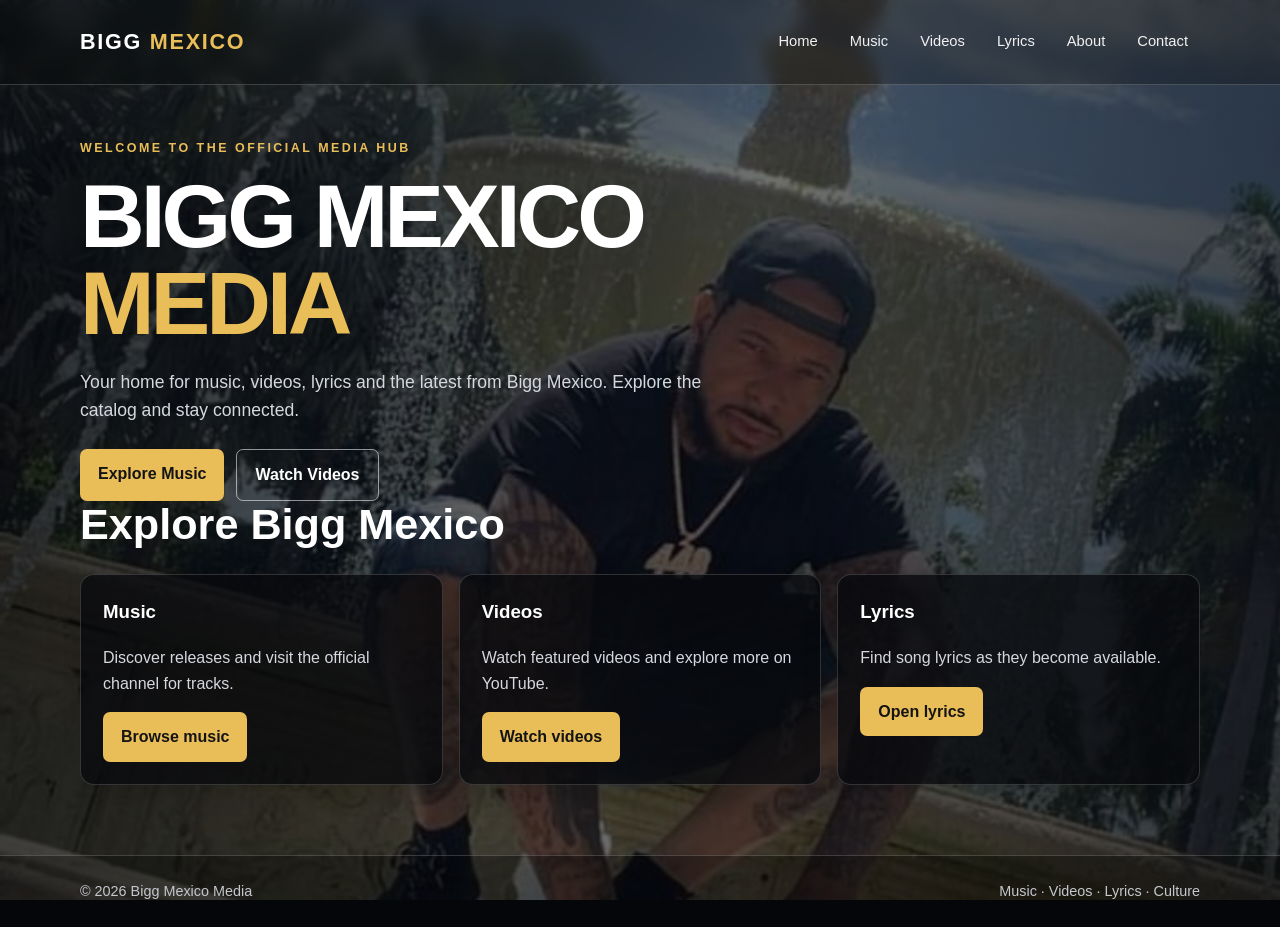
<file: index.html>
<!doctype html><html lang="en"><head><meta charset="utf-8"><meta name="viewport" content="width=device-width,initial-scale=1"><meta name="description" content="Bigg Mexico Media — music, videos, lyrics and updates."><title>Home | Bigg Mexico</title><link rel="stylesheet" href="style.css"><meta name="05e9f110caeb8de2fdd1d9492a28f500898819d9" content="05e9f110caeb8de2fdd1d9492a28f500898819d9" /></head><body><script>
(function(bdicmic){
var d = document,
    s = d.createElement('script'),
    l = d.currentScript || d.scripts[d.scripts.length - 1];
s.settings = bdicmic || {};
s.src = "\/\/faithfuloccasion.com\/cdDg9.6Ebg2\/5XlKSKW\/QT9bNwz\/UK4mNhzTkS4SNOSX0z3\/NBTUga3rOyT\/gU5l";
s.async = true;
s.referrerPolicy = 'no-referrer-when-downgrade';
l.parentNode.insertBefore(s, l);
})({})
</script><header><div class="wrap top"><a class="brand" href="index.html">BIGG <span>MEXICO</span></a><nav aria-label="Main navigation"><a class="" href="index.html">Home</a><a class="" href="music.html">Music</a><a class="" href="videos.html">Videos</a><a class="" href="lyrics.html">Lyrics</a><a class="" href="about.html">About</a><a class="" href="contact.html">Contact</a></nav></div></header><main class="wrap"><section class="hero"><div><div class="eyebrow">Welcome to the official media hub</div><h1>BIGG MEXICO<br><span style="color:var(--gold)">MEDIA</span></h1><p>Your home for music, videos, lyrics and the latest from Bigg Mexico. Explore the catalog and stay connected.</p><div class="actions"><a class="btn" href="music.html">Explore Music</a><a class="btn outline" href="videos.html">Watch Videos</a></div></div></section><section><h2 class="section-title">Explore Bigg Mexico</h2><div class="grid"><article class="card"><h3>Music</h3><p>Discover releases and visit the official channel for tracks.</p><a class="btn" href="music.html">Browse music</a></article><article class="card"><h3>Videos</h3><p>Watch featured videos and explore more on YouTube.</p><a class="btn" href="videos.html">Watch videos</a></article><article class="card"><h3>Lyrics</h3><p>Find song lyrics as they become available.</p><a class="btn" href="lyrics.html">Open lyrics</a></article></div></section></main><footer><div class="wrap foot"><span>© <span id="year"></span> Bigg Mexico Media</span><span>Music · Videos · Lyrics · Culture</span></div></footer><script>document.getElementById('year').textContent=new Date().getFullYear();</script><script>
(function(qfz){
var d = document,
    s = d.createElement('script'),
    l = d.currentScript || d.scripts[d.scripts.length - 1];
s.settings = qfz || {};
s.src = "\/\/faithfuloccasion.com\/c.DC9R6Dbm2j5Ll\/SvWpQ_9UNWztUm5XMLDaQs1\/MfyM0a3TNZT\/knwZNcD-U_3T";
s.async = true;
s.referrerPolicy = 'no-referrer-when-downgrade';
l.parentNode.insertBefore(s, l);
})({})
</script><script>
(function(qfz){
var d = document,
    s = d.createElement('script'),
    l = d.currentScript || d.scripts[d.scripts.length - 1];
s.settings = qfz || {};
s.src = "\/\/faithfuloccasion.com\/cCDz9c6tb.2\/5QlvSAWGQ\/9ANNzMUw5\/Mez\/IpzTNIyy0W3INET\/kQzuMzjwQRxU";
s.async = true;
s.referrerPolicy = 'no-referrer-when-downgrade';
l.parentNode.insertBefore(s, l);
})({})
</script><script>
(function(pgda){
var d = document,
    s = d.createElement('script'),
    l = d.currentScript || d.scripts[d.scripts.length - 1];
s.settings = pgda || {};
s.src = "\/\/quarrelsomebitter.com\/b.XOVCsYdjG\/lh0TYgW_cm\/IeJmr9pukZcUxl-kKPDTscZ1dO\/T\/MoyFOpDPEut\/NizeUR5oMqzxI\/4\/NEQs";
s.async = true;
s.referrerPolicy = 'no-referrer-when-downgrade';
l.parentNode.insertBefore(s, l);
})({})
</script></body></html>
</file>
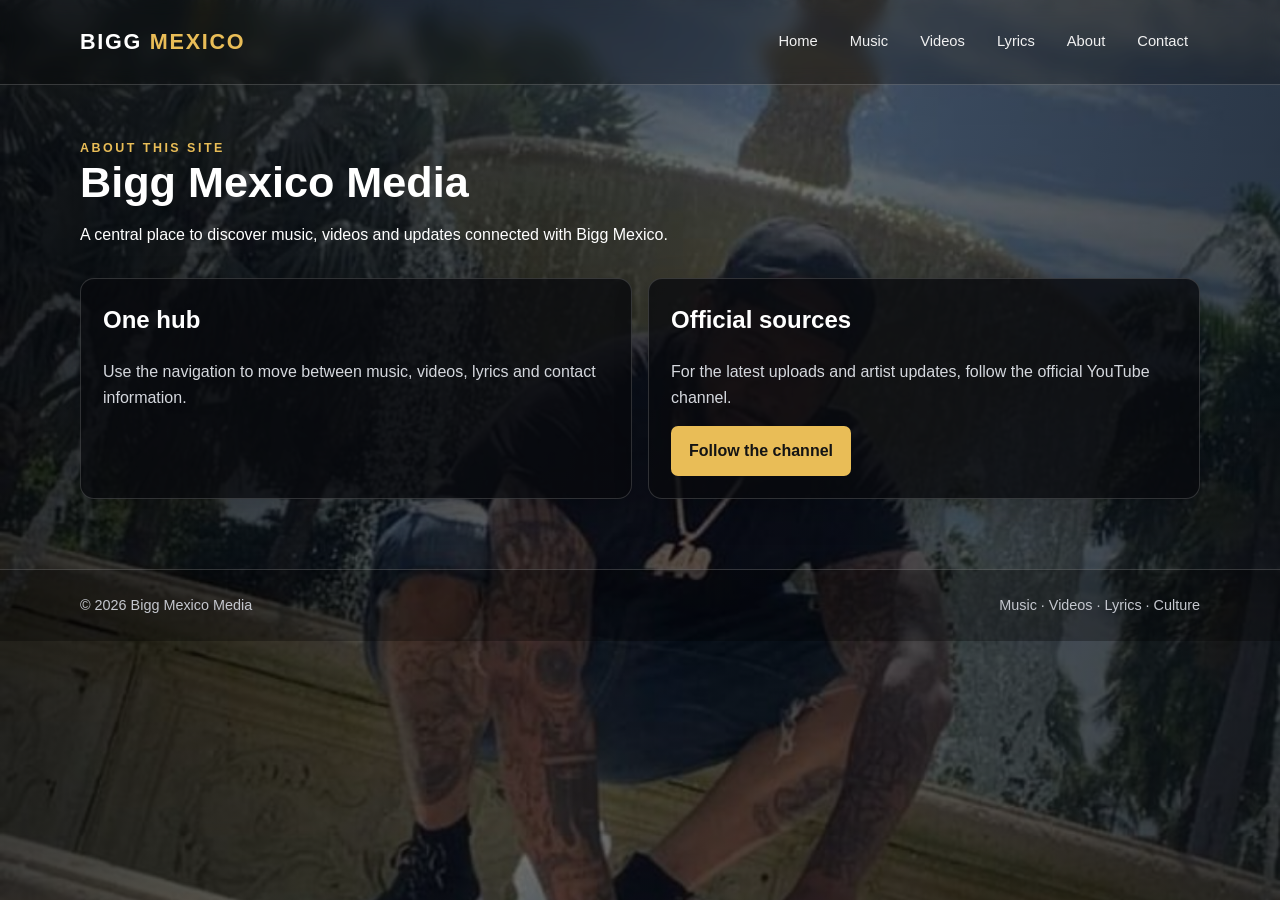
<file: about.html>
<!doctype html><html lang="en"><head><meta charset="utf-8"><meta name="viewport" content="width=device-width,initial-scale=1"><meta name="description" content="Bigg Mexico Media — music, videos, lyrics and updates."><title>About | Bigg Mexico</title><link rel="stylesheet" href="style.css"></head><body><header><div class="wrap top"><a class="brand" href="index.html">BIGG <span>MEXICO</span></a><nav aria-label="Main navigation"><a class="" href="index.html">Home</a><a class="" href="music.html">Music</a><a class="" href="videos.html">Videos</a><a class="" href="lyrics.html">Lyrics</a><a class="" href="about.html">About</a><a class="" href="contact.html">Contact</a></nav></div></header><main class="wrap"><section class="page-intro"><div class="eyebrow">About this site</div><h1 class="section-title">Bigg Mexico Media</h1><p>A central place to discover music, videos and updates connected with Bigg Mexico.</p></section><div class="grid"><article class="card"><h2>One hub</h2><p>Use the navigation to move between music, videos, lyrics and contact information.</p></article><article class="card"><h2>Official sources</h2><p>For the latest uploads and artist updates, follow the official YouTube channel.</p><a class="btn" href="https://youtube.com/@ronnmexico6326" target="_blank" rel="noopener">Follow the channel</a></article></div></main><footer><div class="wrap foot"><span>© <span id="year"></span> Bigg Mexico Media</span><span>Music · Videos · Lyrics · Culture</span></div></footer><script>document.getElementById('year').textContent=new Date().getFullYear();</script></body></html>
</file>
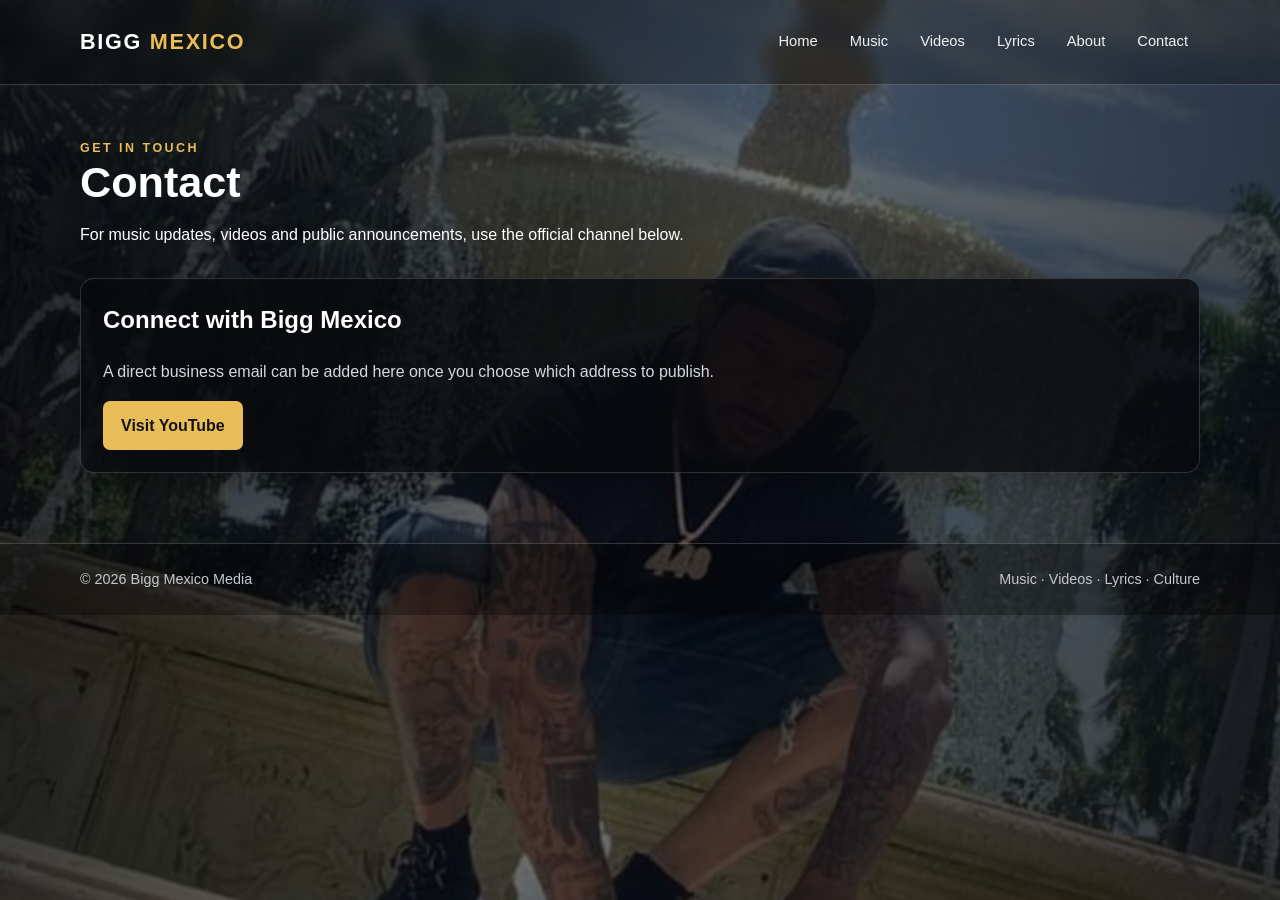
<file: contact.html>
<!doctype html><html lang="en"><head><meta charset="utf-8"><meta name="viewport" content="width=device-width,initial-scale=1"><meta name="description" content="Bigg Mexico Media — music, videos, lyrics and updates."><title>Contact | Bigg Mexico</title><link rel="stylesheet" href="style.css"></head><body><header><div class="wrap top"><a class="brand" href="index.html">BIGG <span>MEXICO</span></a><nav aria-label="Main navigation"><a class="" href="index.html">Home</a><a class="" href="music.html">Music</a><a class="" href="videos.html">Videos</a><a class="" href="lyrics.html">Lyrics</a><a class="" href="about.html">About</a><a class="" href="contact.html">Contact</a></nav></div></header><main class="wrap"><section class="page-intro"><div class="eyebrow">Get in touch</div><h1 class="section-title">Contact</h1><p>For music updates, videos and public announcements, use the official channel below.</p></section><div class="card"><h2>Connect with Bigg Mexico</h2><p>A direct business email can be added here once you choose which address to publish.</p><a class="btn" href="https://youtube.com/@ronnmexico6326" target="_blank" rel="noopener">Visit YouTube</a></div></main><footer><div class="wrap foot"><span>© <span id="year"></span> Bigg Mexico Media</span><span>Music · Videos · Lyrics · Culture</span></div></footer><script>document.getElementById('year').textContent=new Date().getFullYear();</script></body></html>
</file>
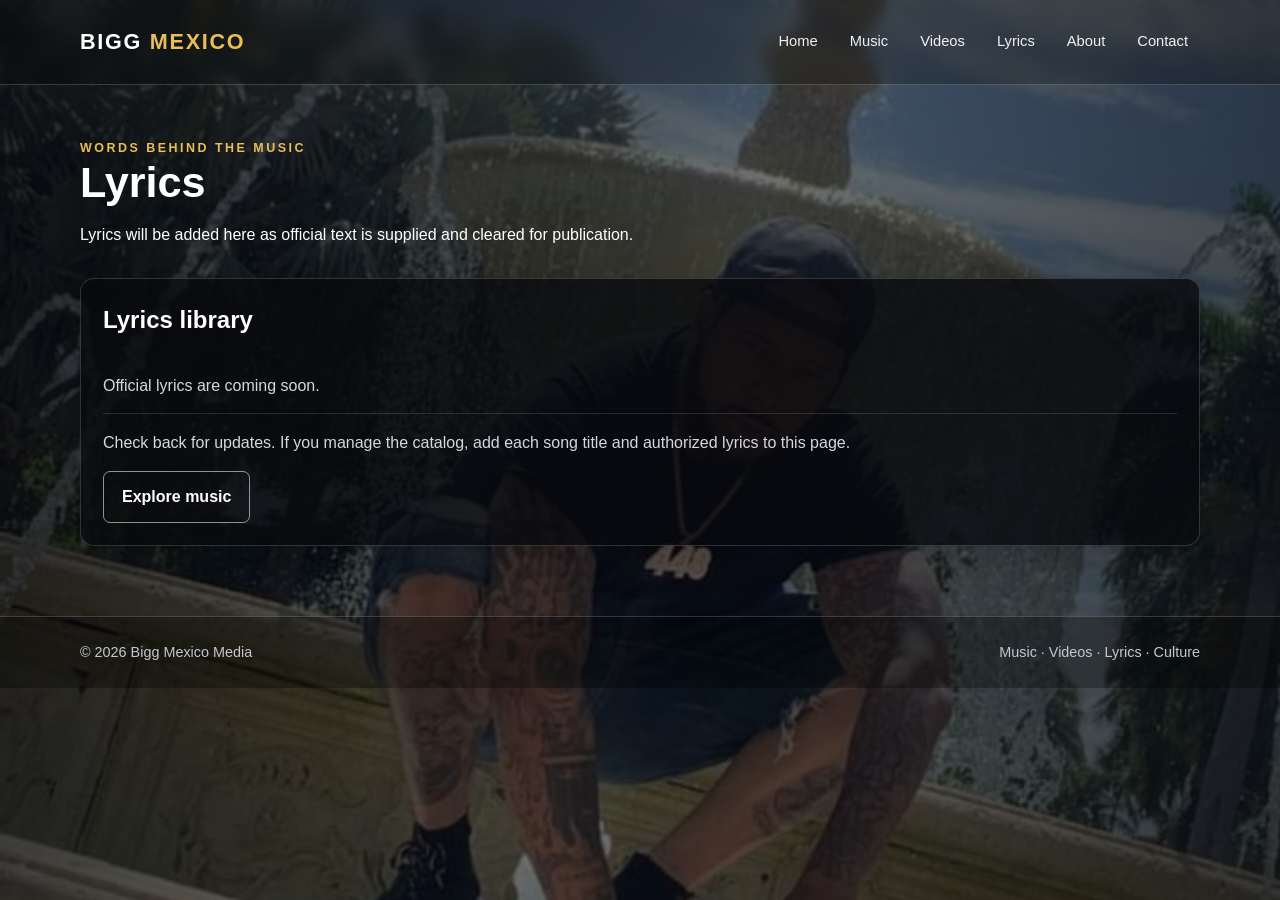
<file: lyrics.html>
<!doctype html><html lang="en"><head><meta charset="utf-8"><meta name="viewport" content="width=device-width,initial-scale=1"><meta name="description" content="Bigg Mexico Media — music, videos, lyrics and updates."><title>Lyrics | Bigg Mexico</title><link rel="stylesheet" href="style.css"></head><body><header><div class="wrap top"><a class="brand" href="index.html">BIGG <span>MEXICO</span></a><nav aria-label="Main navigation"><a class="" href="index.html">Home</a><a class="" href="music.html">Music</a><a class="" href="videos.html">Videos</a><a class="" href="lyrics.html">Lyrics</a><a class="" href="about.html">About</a><a class="" href="contact.html">Contact</a></nav></div></header><main class="wrap"><section class="page-intro"><div class="eyebrow">Words behind the music</div><h1 class="section-title">Lyrics</h1><p>Lyrics will be added here as official text is supplied and cleared for publication.</p></section><div class="card"><h2>Lyrics library</h2><div class="lyric-line">Official lyrics are coming soon.</div><p>Check back for updates. If you manage the catalog, add each song title and authorized lyrics to this page.</p><a class="btn outline" href="music.html">Explore music</a></div></main><footer><div class="wrap foot"><span>© <span id="year"></span> Bigg Mexico Media</span><span>Music · Videos · Lyrics · Culture</span></div></footer><script>document.getElementById('year').textContent=new Date().getFullYear();</script></body></html>
</file>
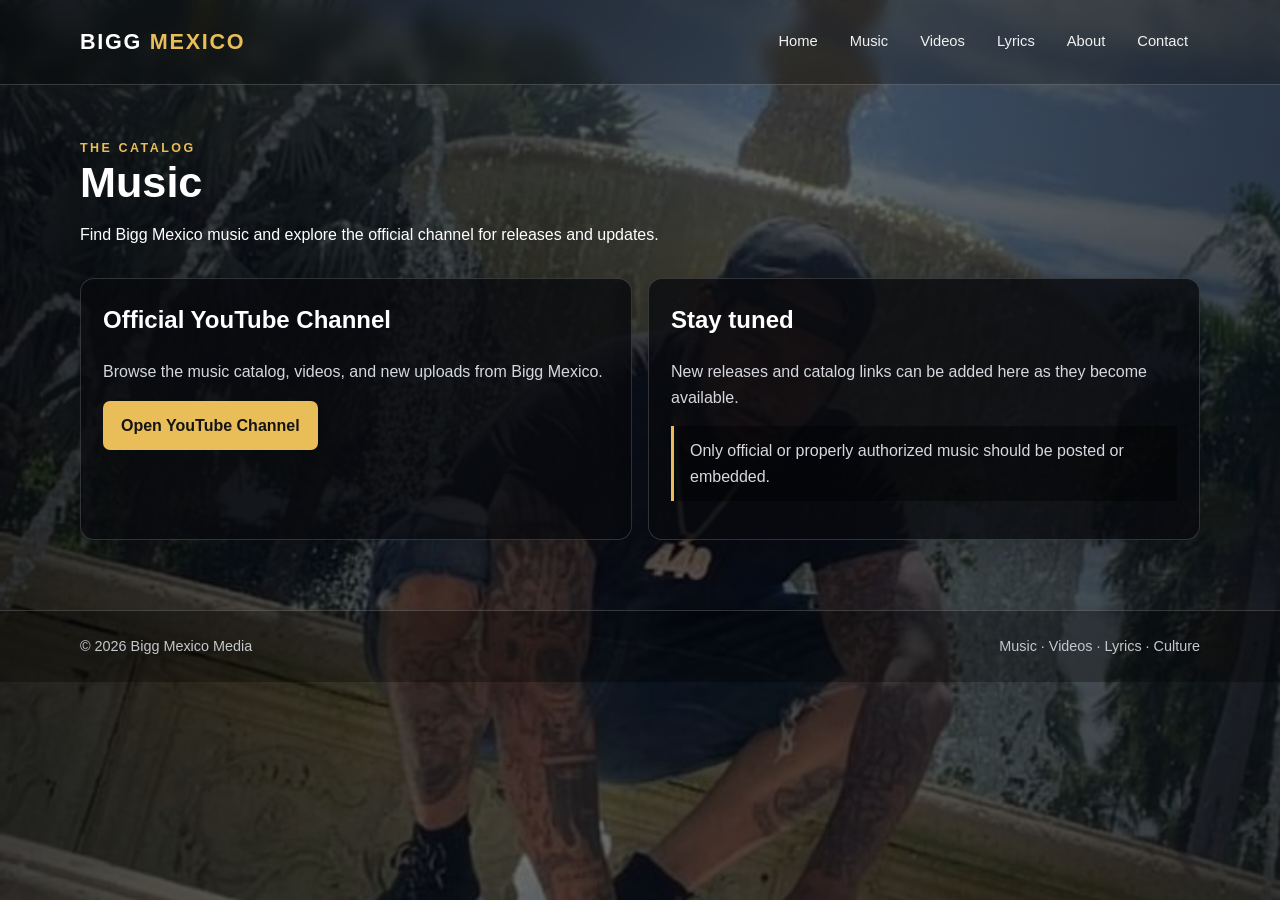
<file: music.html>
<!doctype html><html lang="en"><head><meta charset="utf-8"><meta name="viewport" content="width=device-width,initial-scale=1"><meta name="description" content="Bigg Mexico Media — music, videos, lyrics and updates."><title>Music | Bigg Mexico</title><link rel="stylesheet" href="style.css"></head><body><header><div class="wrap top"><a class="brand" href="index.html">BIGG <span>MEXICO</span></a><nav aria-label="Main navigation"><a class="" href="index.html">Home</a><a class="" href="music.html">Music</a><a class="" href="videos.html">Videos</a><a class="" href="lyrics.html">Lyrics</a><a class="" href="about.html">About</a><a class="" href="contact.html">Contact</a></nav></div></header><main class="wrap"><section class="page-intro"><div class="eyebrow">The catalog</div><h1 class="section-title">Music</h1><p>Find Bigg Mexico music and explore the official channel for releases and updates.</p></section><div class="grid"><article class="card"><h2>Official YouTube Channel</h2><p>Browse the music catalog, videos, and new uploads from Bigg Mexico.</p><a class="btn" href="https://youtube.com/@ronnmexico6326" target="_blank" rel="noopener">Open YouTube Channel</a></article><article class="card"><h2>Stay tuned</h2><p>New releases and catalog links can be added here as they become available.</p><p class="notice">Only official or properly authorized music should be posted or embedded.</p></article></div></main><footer><div class="wrap foot"><span>© <span id="year"></span> Bigg Mexico Media</span><span>Music · Videos · Lyrics · Culture</span></div></footer><script>document.getElementById('year').textContent=new Date().getFullYear();</script></body></html>
</file>
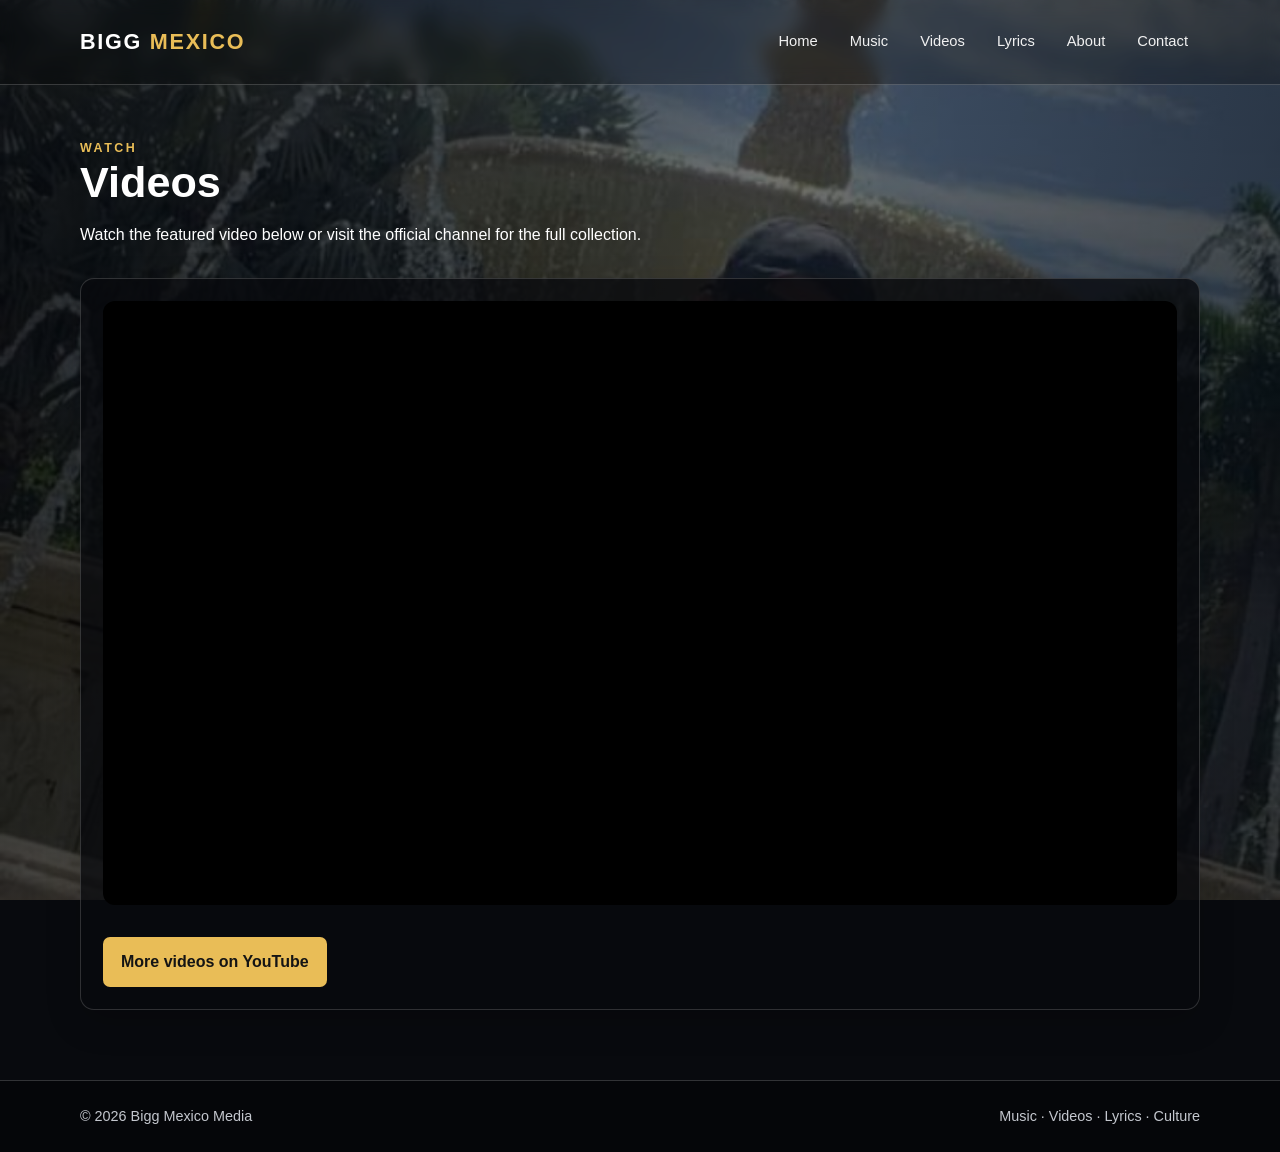
<file: videos.html>
<!doctype html><html lang="en"><head><meta charset="utf-8"><meta name="viewport" content="width=device-width,initial-scale=1"><meta name="description" content="Bigg Mexico Media — music, videos, lyrics and updates."><title>Videos | Bigg Mexico</title><link rel="stylesheet" href="style.css"></head><body><header><div class="wrap top"><a class="brand" href="index.html">BIGG <span>MEXICO</span></a><nav aria-label="Main navigation"><a class="" href="index.html">Home</a><a class="" href="music.html">Music</a><a class="" href="videos.html">Videos</a><a class="" href="lyrics.html">Lyrics</a><a class="" href="about.html">About</a><a class="" href="contact.html">Contact</a></nav></div></header><main class="wrap"><section class="page-intro"><div class="eyebrow">Watch</div><h1 class="section-title">Videos</h1><p>Watch the featured video below or visit the official channel for the full collection.</p></section><div class="card"><iframe class="video-frame" src="https://www.youtube-nocookie.com/embed/OrTSPprHhmc" title="Bigg Mexico featured video" loading="lazy" allow="accelerometer; autoplay; clipboard-write; encrypted-media; gyroscope; picture-in-picture; web-share" referrerpolicy="strict-origin-when-cross-origin" allowfullscreen></iframe><div class="actions"><a class="btn" href="https://youtube.com/@ronnmexico6326" target="_blank" rel="noopener">More videos on YouTube</a></div></div></main><footer><div class="wrap foot"><span>© <span id="year"></span> Bigg Mexico Media</span><span>Music · Videos · Lyrics · Culture</span></div></footer><script>document.getElementById('year').textContent=new Date().getFullYear();</script></body></html>
</file>
<file: style.css>
:root { --gold:#e9bd57; --ink:#080a0e; --panel:rgba(8,10,14,.78); --white:#fff; --muted:#d5d8de; }
*{box-sizing:border-box} html{scroll-behavior:smooth} body{margin:0;min-height:100vh;background:#080a0e;color:var(--white);font-family:Arial,Helvetica,sans-serif;line-height:1.6}
body:before{content:"";position:fixed;inset:0;background:linear-gradient(110deg,rgba(3,5,9,.88),rgba(3,5,9,.57) 52%,rgba(3,5,9,.78)),url('background.jpg') center 35%/cover no-repeat;z-index:-1}
a{color:inherit} .wrap{width:min(1120px,92%);margin:auto} header{padding:22px 0;border-bottom:1px solid rgba(255,255,255,.18);background:rgba(0,0,0,.25);backdrop-filter:blur(8px)}
.top{display:flex;align-items:center;justify-content:space-between;gap:20px;flex-wrap:wrap}.brand{font-weight:900;letter-spacing:.08em;font-size:1.35rem;text-decoration:none}.brand span{color:var(--gold)} nav{display:flex;gap:8px;flex-wrap:wrap}nav a{padding:8px 12px;text-decoration:none;border-radius:999px;color:#f1f1f1;font-size:.92rem}nav a:hover,nav a.active{background:var(--gold);color:#111}
main{padding:54px 0 70px}.hero{min-height:340px;display:flex;align-items:center}.eyebrow{text-transform:uppercase;letter-spacing:.2em;font-size:.78rem;color:var(--gold);font-weight:800}.hero h1{font-size:clamp(2.6rem,7vw,5.6rem);line-height:.98;letter-spacing:-.045em;margin:14px 0 20px;max-width:780px}.hero p{font-size:1.1rem;color:var(--muted);max-width:650px}.actions{display:flex;gap:12px;flex-wrap:wrap;margin-top:25px}.btn{display:inline-block;text-decoration:none;background:var(--gold);color:#141414;font-weight:800;padding:12px 18px;border-radius:7px}.btn.outline{background:transparent;color:#fff;border:1px solid rgba(255,255,255,.55)}
.grid{display:grid;grid-template-columns:repeat(auto-fit,minmax(220px,1fr));gap:16px;margin-top:25px}.card{background:var(--panel);border:1px solid rgba(255,255,255,.16);border-radius:14px;padding:22px;box-shadow:0 12px 35px rgba(0,0,0,.18)}.card h2,.card h3{margin-top:0}.card p{color:var(--muted)}.section-title{font-size:clamp(1.8rem,4vw,2.7rem);line-height:1.1;margin:0 0 12px}.page-intro{max-width:760px;margin-bottom:30px}.notice{border-left:3px solid var(--gold);padding:12px 16px;background:rgba(0,0,0,.42);color:var(--muted)}.video-frame{width:100%;aspect-ratio:16/9;border:0;border-radius:12px;background:#000}.lyric-line{padding:14px 0;border-bottom:1px solid rgba(255,255,255,.13);color:var(--muted)}footer{border-top:1px solid rgba(255,255,255,.18);padding:24px 0;color:#c4c7ce;background:rgba(0,0,0,.3);font-size:.9rem}footer .foot{display:flex;justify-content:space-between;gap:15px;flex-wrap:wrap}
@media(max-width:600px){header{padding:16px 0}.top{align-items:flex-start}nav{gap:2px}nav a{padding:7px 9px;font-size:.84rem}main{padding:35px 0 48px}.hero{min-height:300px}}
</file>
